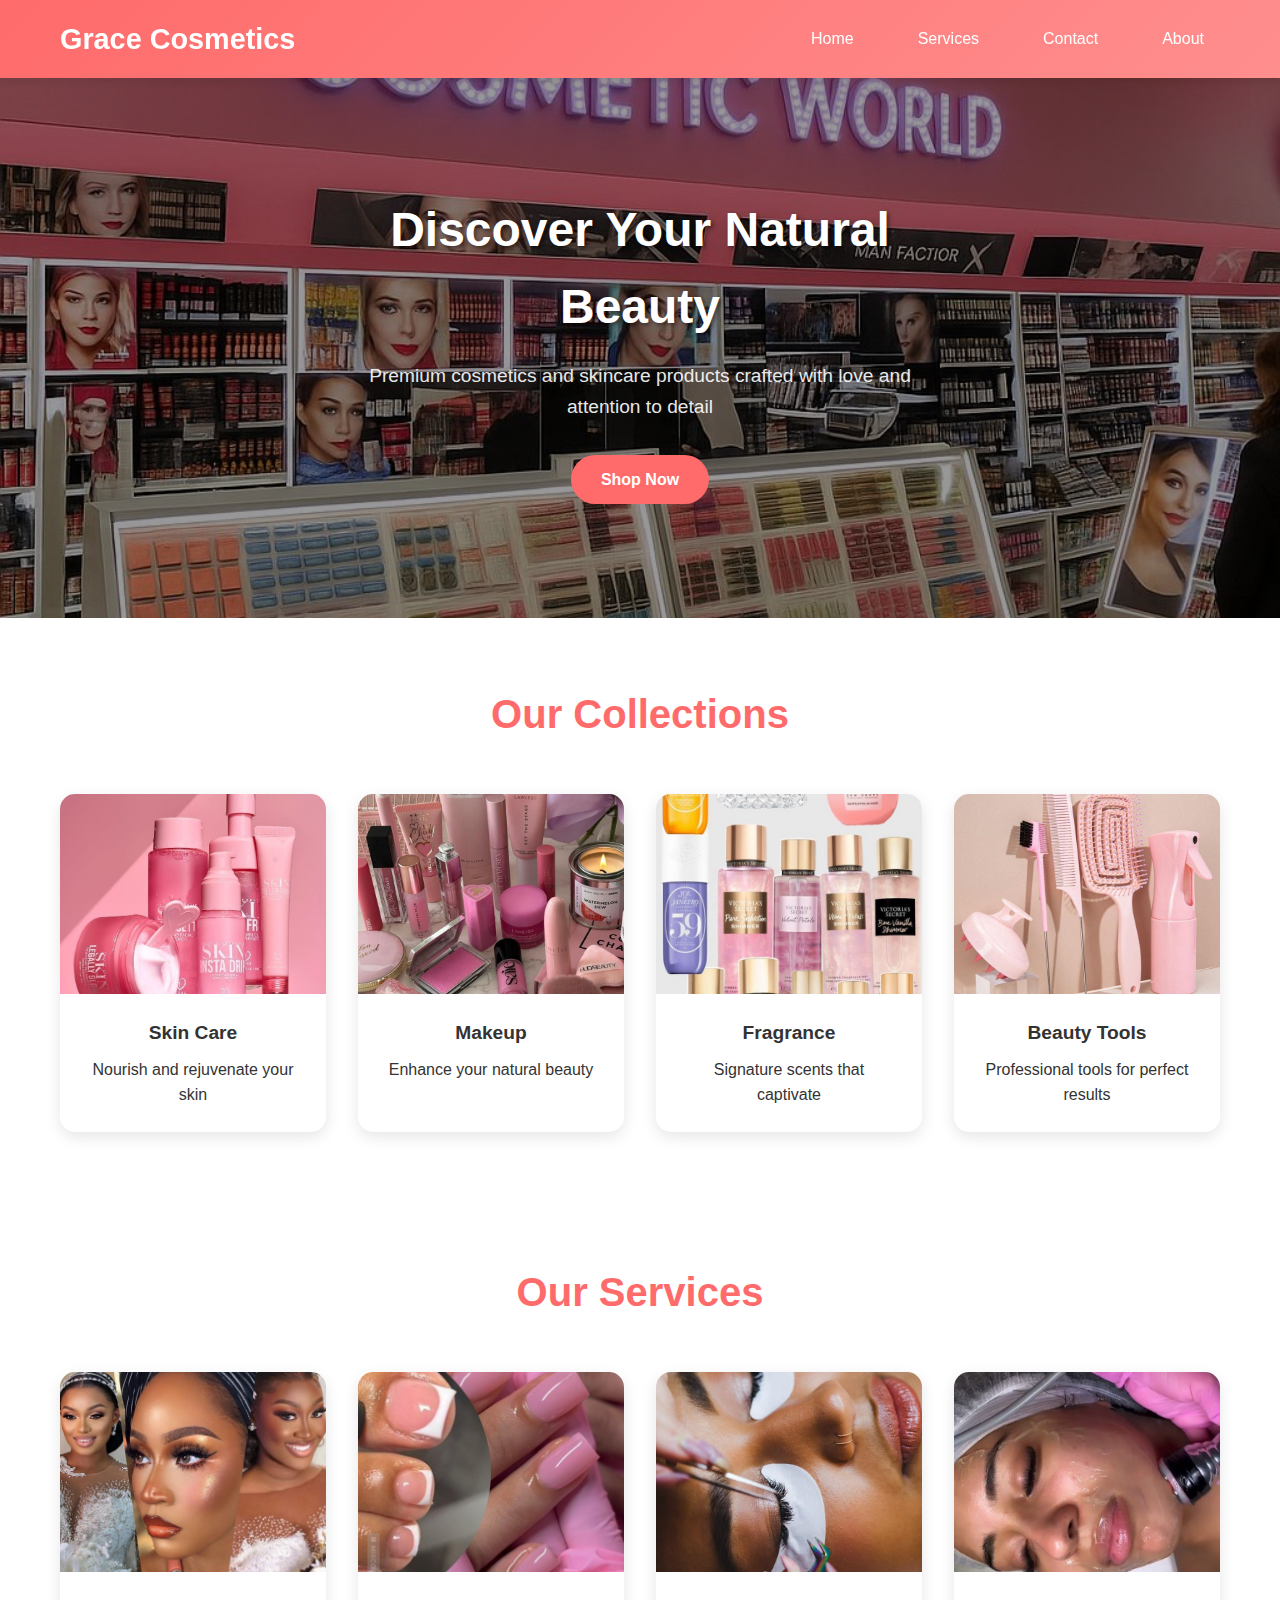
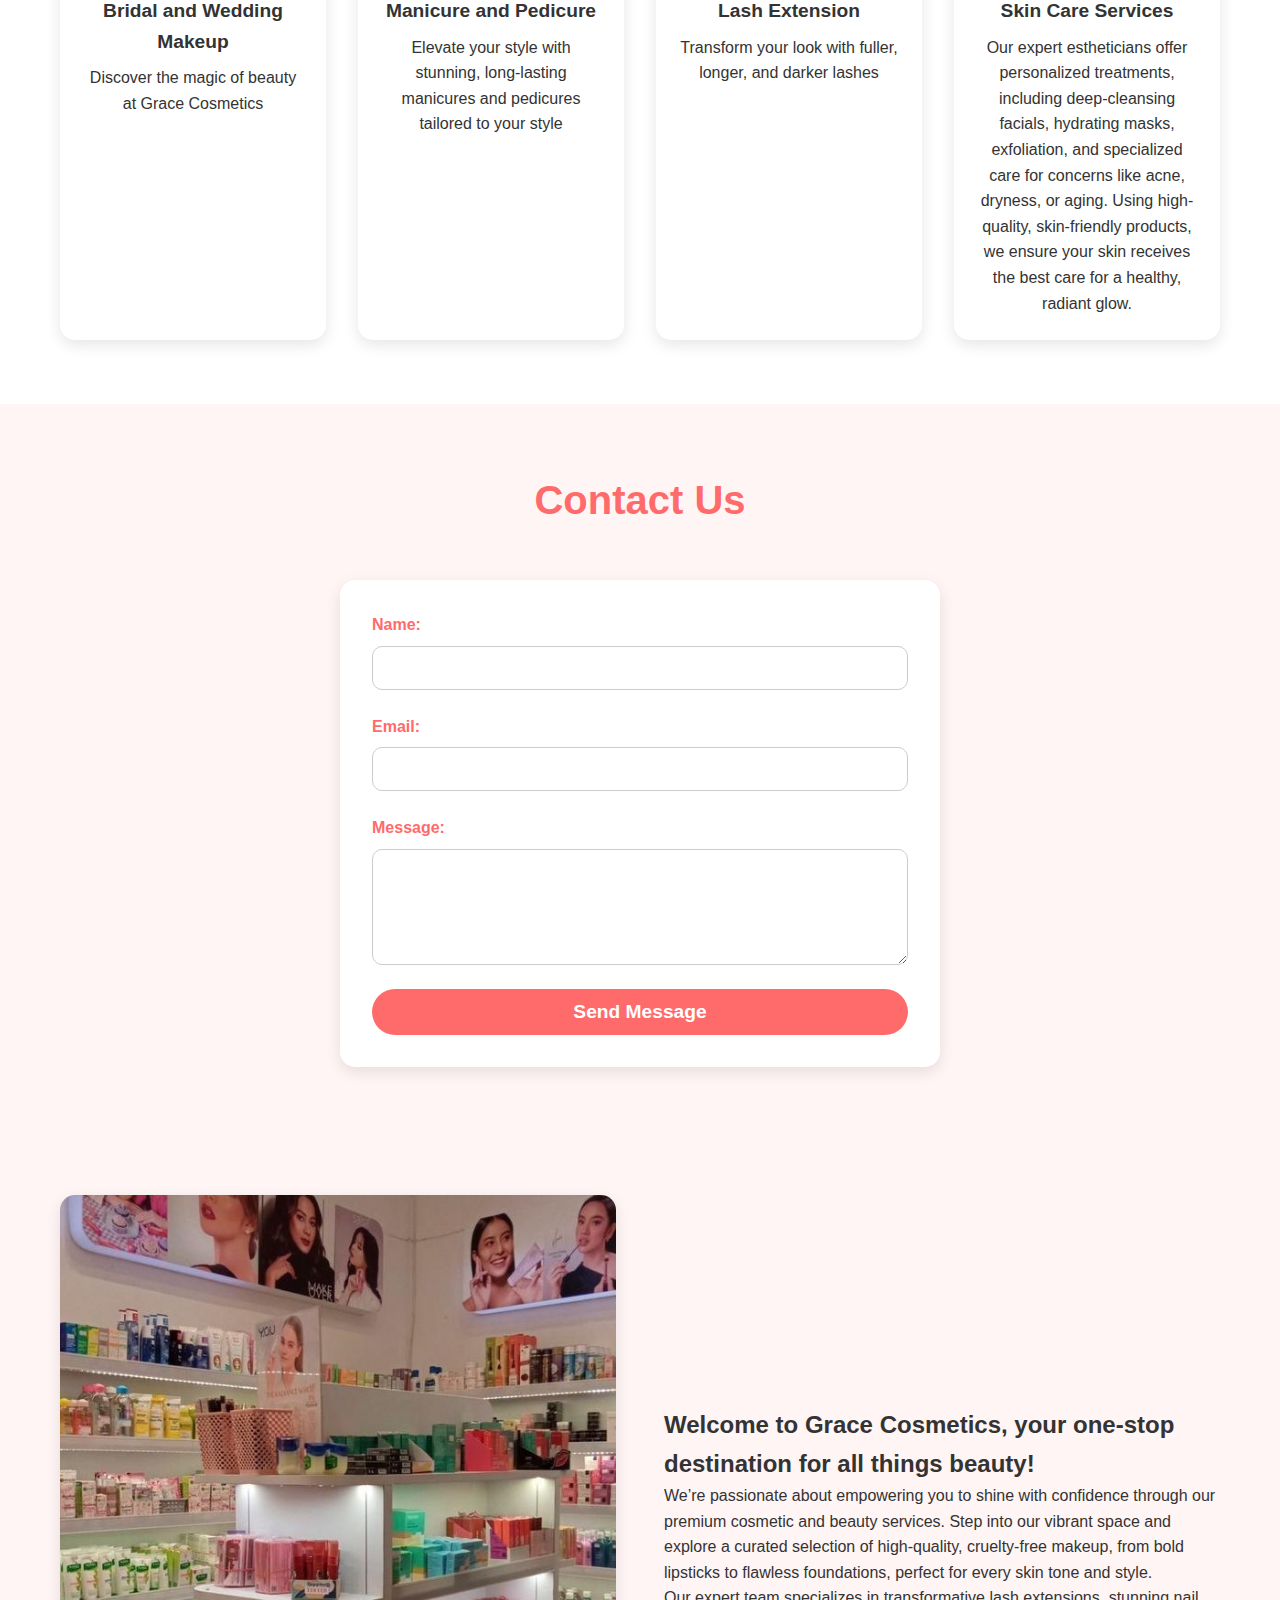
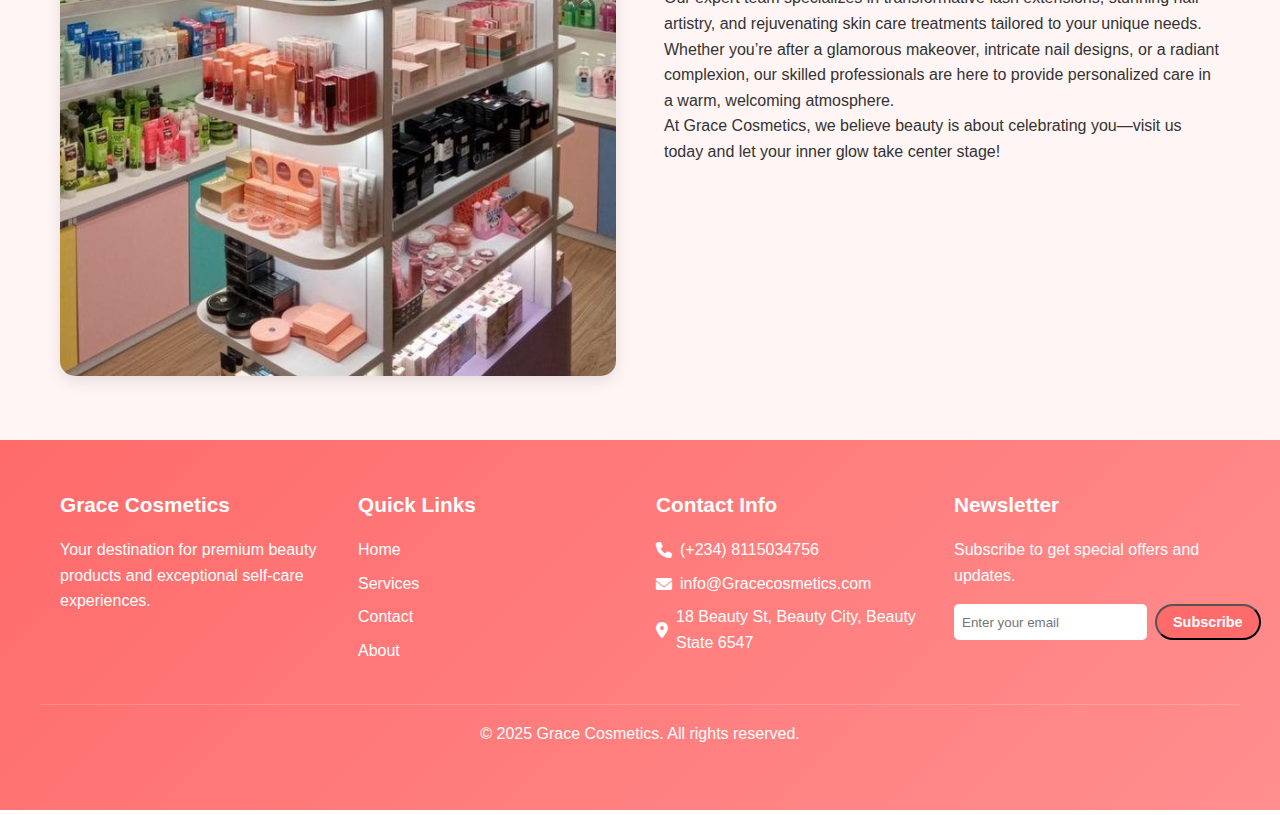
<file: index.html>
<html>
<title>Grace cosmetics page</title>

<head>
    <meta charset="UTF-8">
    <meta name="viewport" content="width=device-width, initial-scale=1.0">
    <title>Grace Cosmetics - Premium Beauty Products</title>
    <link rel="stylesheet" href="style.css">
    <link rel="stylesheet" href="https://cdnjs.cloudflare.com/ajax/libs/font-awesome/6.0.0/css/all.min.css">
</head>
<body>
    <!-- Navigation -->
    <nav class="navbar">
        <div class="container nav-container">
            <a href="index.html" class="logo">Grace Cosmetics</a>
            <ul class="nav-menu">
                <li><a href="#home" class="nav-link">Home</a></li>
                <li><a href="#services" class="nav-link">Services</a></li>
                <li><a href="#contact" class="nav-link">Contact</a></li>
                <li><a href="#about" class="nav-link">About</a></li>
            </ul>
        </div>
    </nav>

    <!-- Hero Section -->
    <section id="home" class="hero">
        <div class="container hero-content">
            <h1>Discover Your Natural Beauty</h1>
            <p>Premium cosmetics and skincare products crafted with love and attention to detail</p>
            <a href="#services" class="btn">Shop Now</a>
        </div>
    </section>

    <!-- Products Section -->
    <section id="products" class="products">
        <div class="container">
            <h2 class="section-title">Our Collections</h2>
            <div class="products-grid">
                <div class="product-card">
                    <img src="images/skin care.jpg" alt="Skin Care" class="product-image">
                    <div class="product-info">
                        <h3 class="product-title">Skin Care</h3>
                        <p>Nourish and rejuvenate your skin</p>
                    </div>
                </div>
                <div class="product-card">
                    <img src="images/make up.jpg" alt="Makeup" class="product-image">
                    <div class="product-info">
                        <h3 class="product-title">Makeup</h3>
                        <p>Enhance your natural beauty</p>
                    </div>
                </div>
                <div class="product-card">
                    <img src="images/fra.jpg" alt="Fragrance" class="product-image">
                    <div class="product-info">
                        <h3 class="product-title">Fragrance</h3>
                        <p>Signature scents that captivate</p>
                    </div>
                </div>
                <div class="product-card">
                    <img src="images/tools.jpg" alt="Beauty Tools" class="product-image">
                    <div class="product-info">
                        <h3 class="product-title">Beauty Tools</h3>
                        <p>Professional tools for perfect results</p>
                    </div>
                </div>
            </div>
        </div>
    </section>

    <!-- Services Section -->
    <section id="services" class="products">
        <div class="container">
            <h2 class="section-title">Our Services</h2>
            <div class="products-grid">
                <div class="product-card">
                    <img src="images/bridal and weeding make up.jpg" alt="Bridal and Wedding Makeup" class="product-image">
                    <div class="product-info">
                        <h3 class="product-title">Bridal and Wedding Makeup</h3>
                        <p>Discover the magic of beauty at Grace Cosmetics</p>
                    </div>
                </div>
                <div class="product-card">
                    <img src="images/pedicure and manicure.jpg" alt="Manicure and Pedicure" class="product-image">
                    <div class="product-info">
                        <h3 class="product-title">Manicure and Pedicure</h3>
                        <p>Elevate your style with stunning, long-lasting manicures and pedicures tailored to your style</p>
                    </div>
                </div>
                <div class="product-card">
                    <img src="images/lash extension.jpg" alt="Lash Extension" class="product-image">
                    <div class="product-info">
                        <h3 class="product-title">Lash Extension</h3>
                        <p>Transform your look with fuller, longer, and darker lashes</p>
                    </div>
                </div>
                <div class="product-card">
                    <img src="images/skin care services.jpg" alt="Skin Care Services" class="product-image">
                    <div class="product-info">
                        <h3 class="product-title">Skin Care Services</h3>
                        <p>Our expert estheticians offer personalized treatments, including deep-cleansing facials, hydrating masks, exfoliation, and specialized care for concerns like acne, dryness, or aging. Using high-quality, skin-friendly products, we ensure your skin receives the best care for a healthy, radiant glow.</p>
                    </div>
                </div>
            </div>
        </div>
    </section>

    <!-- Contact Section -->
    <section id="contact" class="contact">
        <div class="container">
            <h2 class="section-title">Contact Us</h2>
            <form action="send_mail.php" method="POST" class="contact-form">
                <div class="form-group">
                    <label for="name">Name:</label>
                    <input type="text" id="name" name="name" required>
                </div>
                <div class="form-group">
                    <label for="email">Email:</label>
                    <input type="email" id="email" name="email" required>
                </div>
                <div class="form-group">
                    <label for="message">Message:</label>
                    <textarea id="message" name="message" rows="5" required></textarea>
                </div>
                <button type="submit" class="btn">Send Message</button>
            </form>
        </div>
    </section>

    <!-- About Section -->
    <section id="about" class="about">
        <div class="container about-content">
            <img src="images/bakstore 2.jpg" alt="Grace Cosmetics Store" class="about-image">
            <div>
                <h2>Welcome to Grace Cosmetics, your one-stop destination for all things beauty!</h2>
                <p>We’re passionate about empowering you to shine with confidence through our premium cosmetic and beauty services. Step into our vibrant space and explore a curated selection of high-quality, cruelty-free makeup, from bold lipsticks to flawless foundations, perfect for every skin tone and style.</p>
                <p>Our expert team specializes in transformative lash extensions, stunning nail artistry, and rejuvenating skin care treatments tailored to your unique needs. Whether you’re after a glamorous makeover, intricate nail designs, or a radiant complexion, our skilled professionals are here to provide personalized care in a warm, welcoming atmosphere.</p>
                <p>At Grace Cosmetics, we believe beauty is about celebrating you—visit us today and let your inner glow take center stage!</p>
            </div>
        </div>
    </section>

    <!-- Footer -->
    <footer class="footer">
        <div class="container footer-content">
            <div class="footer-section">
                <h3>Grace Cosmetics</h3>
                <p>Your destination for premium beauty products and exceptional self-care experiences.</p>
            </div>
            <div class="footer-section">
                <h3>Quick Links</h3>
                <ul class="footer-links">
                    <li><a href="#home">Home</a></li>
                    <li><a href="#services">Services</a></li>
                    <li><a href="#contact">Contact</a></li>
                    <li><a href="#about">About</a></li>
                </ul>
            </div>
            <div class="footer-section">
                <h3>Contact Info</h3>
                <ul class="footer-links">
                    <li><i class="fas fa-phone"></i> (+234) 8115034756</li>
                    <li><i class="fas fa-envelope"></i> info@Gracecosmetics.com</li>
                    <li><i class="fas fa-map-marker-alt"></i> 18 Beauty St, Beauty City, Beauty State 6547</li>
                </ul>
            </div>
            <div class="footer-section">
                <h3>Newsletter</h3>
                <p>Subscribe to get special offers and updates.</p>
                <form class="newsletter-form">
                    <input type="email" placeholder="Enter your email" required>
                    <button type="submit" class="btn">Subscribe</button>
                </form>
            </div>
        </div>
        <div class="container copyright">
            <p>&copy; 2025 Grace Cosmetics. All rights reserved.</p>
        </div>
    </footer>
</body>
</html>
</file>
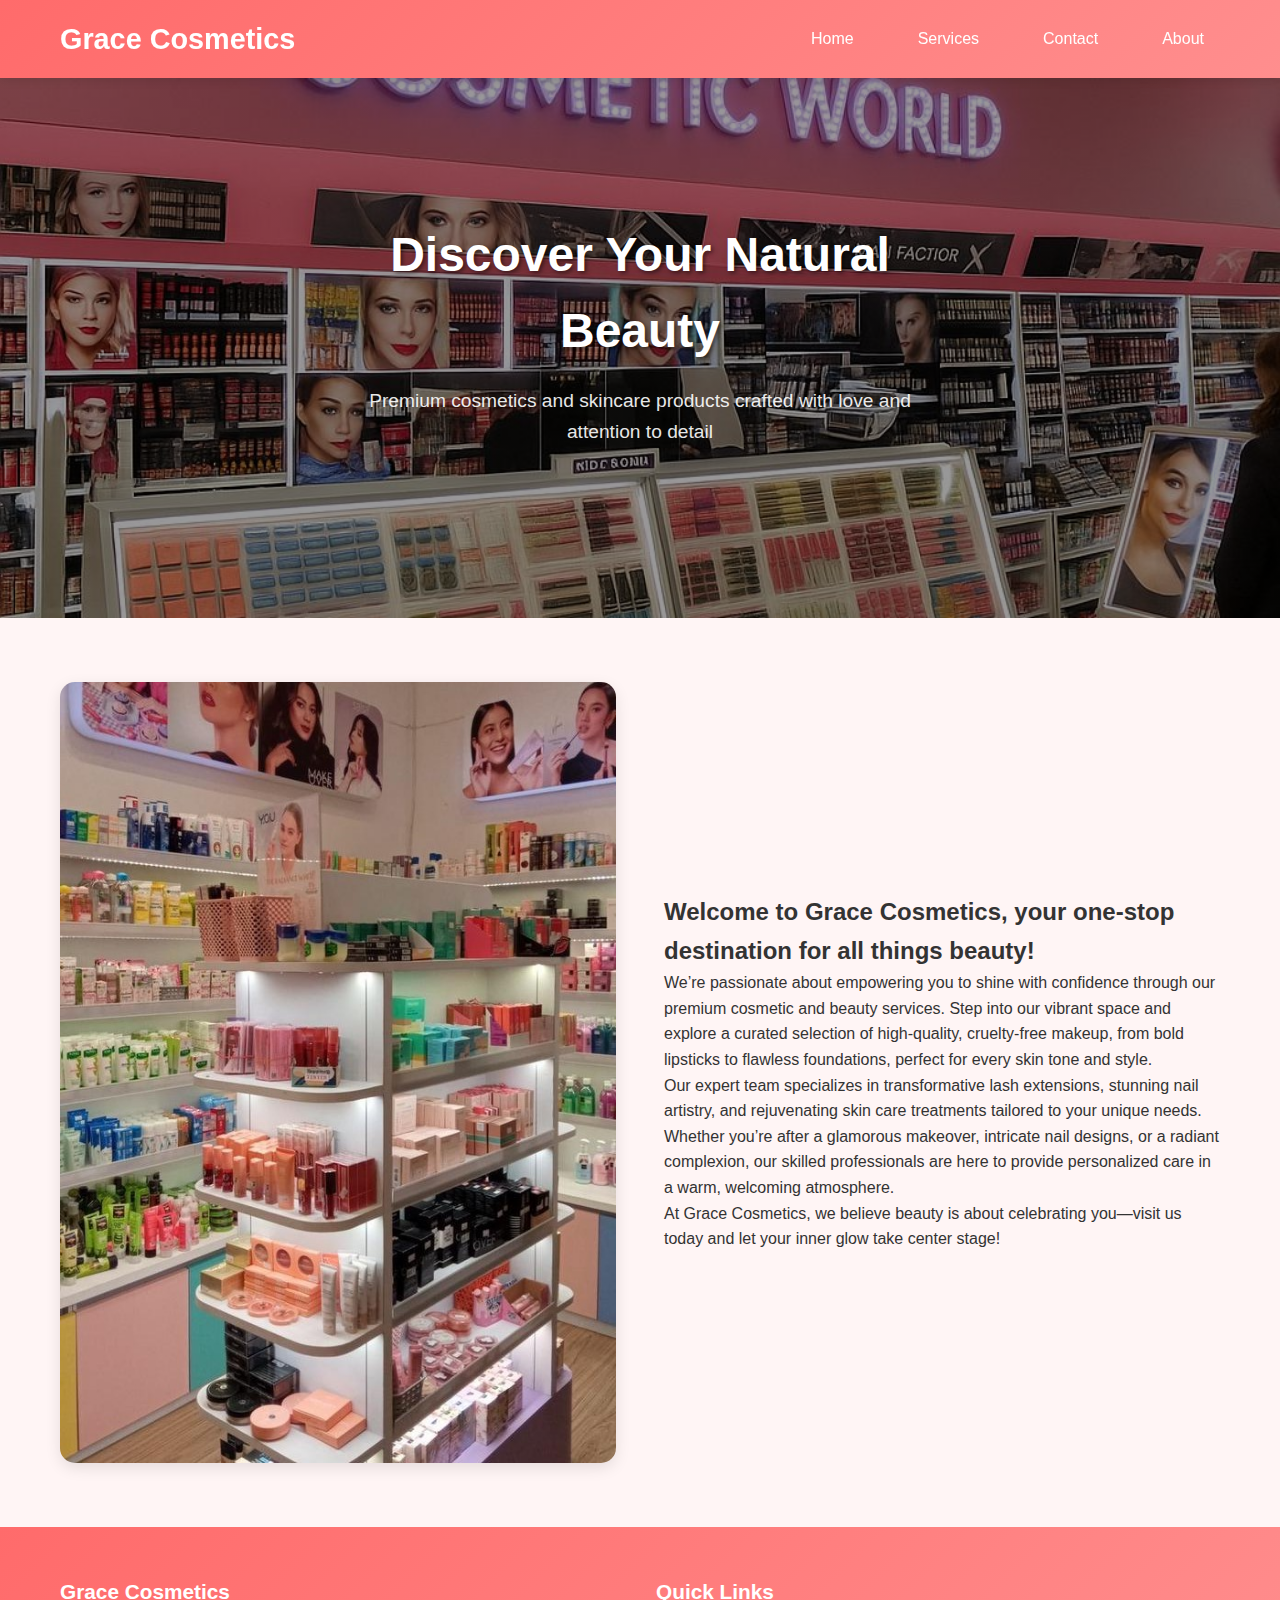
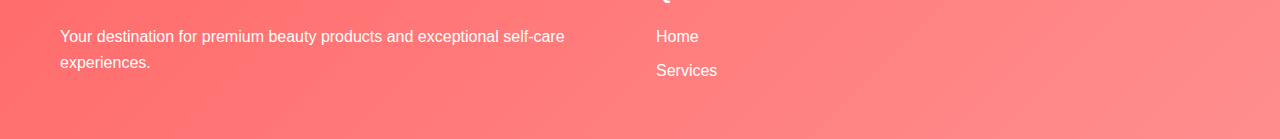
<file: About.html>
<html>
<title>Grace cosmetics page</title>

<head>
    <meta charset="UTF-8">
    <meta name="viewport" content="width=device-width, initial-scale=1.0">
    <title>Grace Cosmetics - Premium Beauty Products</title>
    <link rel="stylesheet" href="style.css">
    <link rel="stylesheet" href="https://cdnjs.cloudflare.com/ajax/libs/font-awesome/6.0.0/css/all.min.css">
</head>
<body>
    <!-- Navigation -->
    <nav class="navbar">
        <div class="container nav-container">
            <a href="index.html" class="logo">Grace Cosmetics</a>
            <ul class="nav-menu">
                <li><a href="index.html" class="nav-link active">Home</a></li>
                <li><a href="Services.html" class="nav-link">Services</a></li>
                <li><a href="Contact.html" class="nav-link">Contact</a></li>
                <li><a href="About.html" class="nav-link">About</a></li>
            </ul>
        </div>
    </nav>

    <!-- Hero Section -->
    <section class="hero">
        <div class="container hero-content">
            <h1>Discover Your Natural Beauty</h1>
            <p>Premium cosmetics and skincare products crafted with love and attention to detail</p>
        </div>
    </section>

<section class="about">
    <div class="container about-content">
        <img src="images/bakstore 2.jpg" alt="Grace Cosmetics Store" class="about-image">
        <div>
            <h2>Welcome to Grace Cosmetics, your one-stop destination for all things beauty!</h2>
            <p>We’re passionate about empowering you to shine with confidence through our premium cosmetic and beauty services. Step into our vibrant space and explore a curated selection of high-quality, cruelty-free makeup, from bold lipsticks to flawless foundations, perfect for every skin tone and style.</p>
            <p>Our expert team specializes in transformative lash extensions, stunning nail artistry, and rejuvenating skin care treatments tailored to your unique needs. Whether you’re after a glamorous makeover, intricate nail designs, or a radiant complexion, our skilled professionals are here to provide personalized care in a warm, welcoming atmosphere.</p>
            <p>At Grace Cosmetics, we believe beauty is about celebrating you—visit us today and let your inner glow take center stage!</p>
        </div>
    </div>
</section>

    <!-- Footer -->
    <footer class="footer">
        <div class="container footer-content">
            <div class="footer-section">
                <h3>Grace Cosmetics</h3>
                <p>Your destination for premium beauty products and exceptional self-care experiences.</p>
            </div>
            <div class="footer-section">
                <h3>Quick Links</h3>
                <ul class="footer-links">
                    <li><a href="index.html">Home</a></li>
                    <li><a href="Services.html">Services</a></li>

</html>
</file>
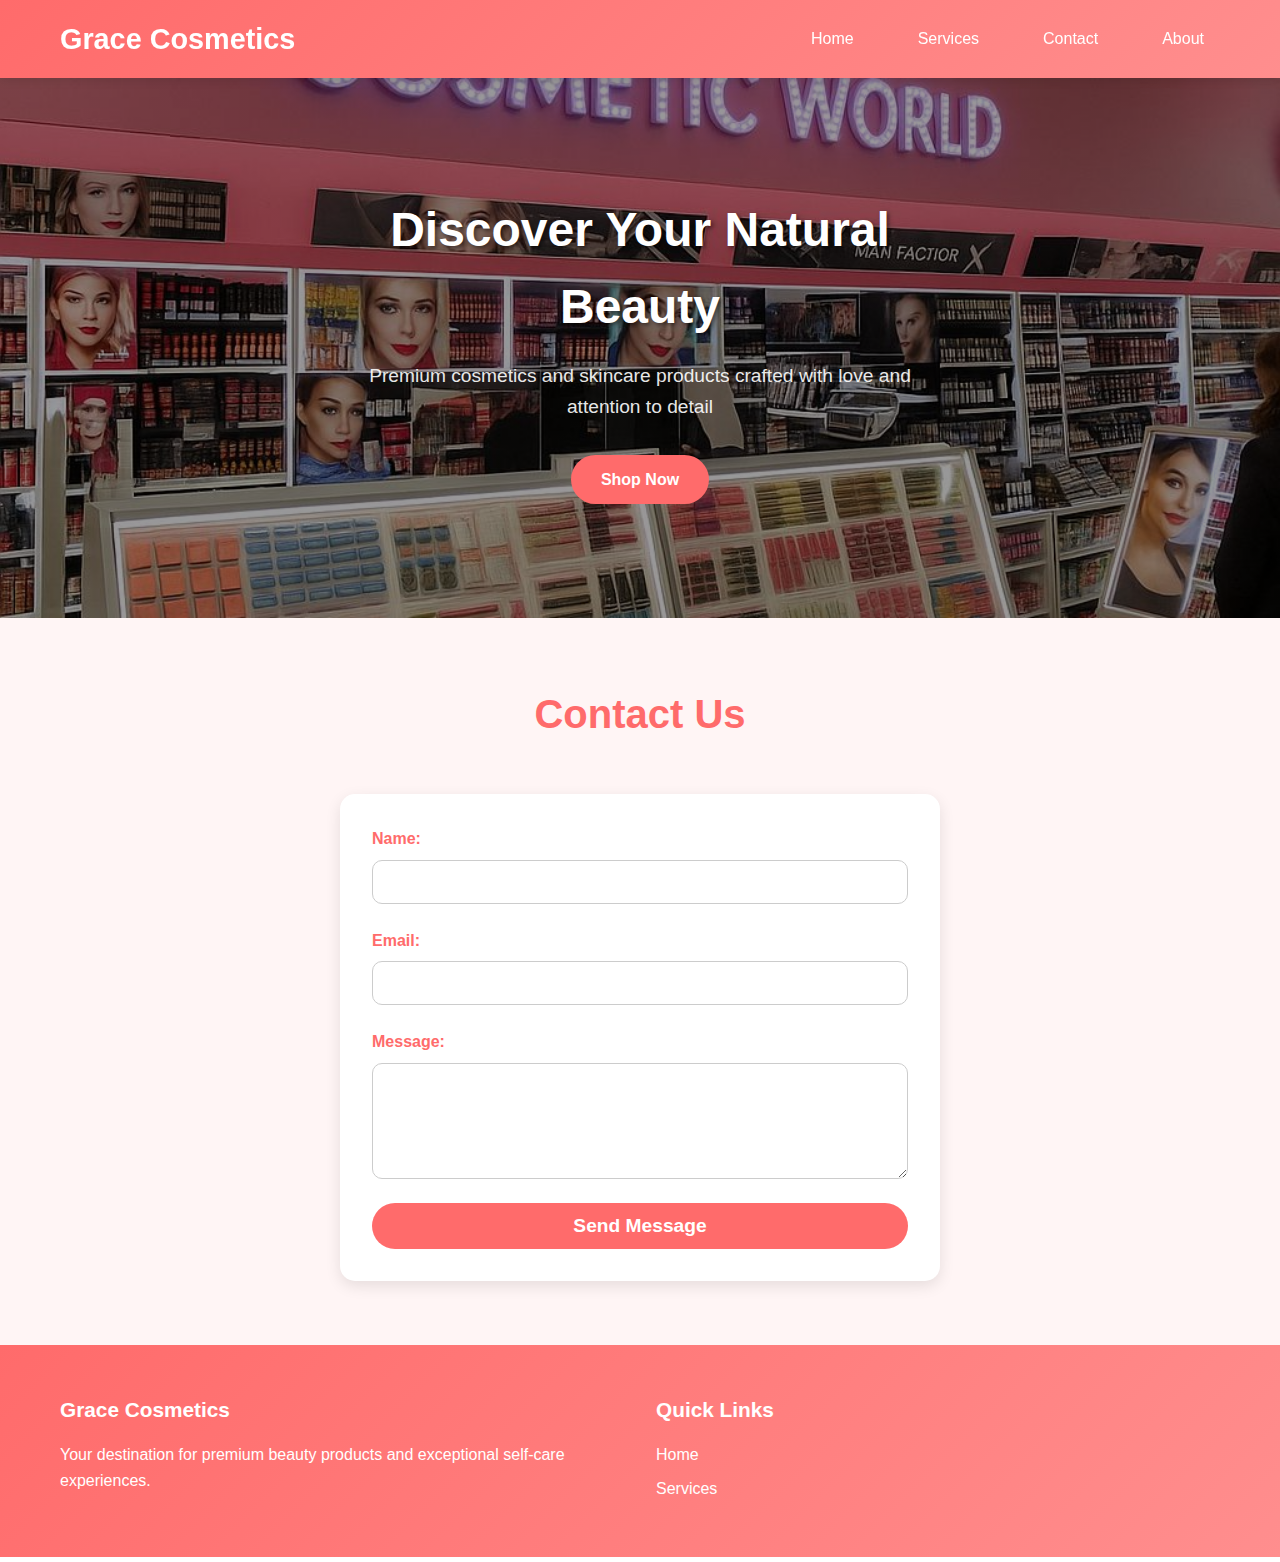
<file: Contact.html>
<html>
<title>Grace cosmetics page</title>

<head>
    <meta charset="UTF-8">
    <meta name="viewport" content="width=device-width, initial-scale=1.0">
    <title>Grace Cosmetics - Premium Beauty Products</title>
    <link rel="stylesheet" href="style.css">
    <link rel="stylesheet" href="https://cdnjs.cloudflare.com/ajax/libs/font-awesome/6.0.0/css/all.min.css">
</head>
<body>
    <!-- Navigation -->
    <nav class="navbar">
        <div class="container nav-container">
            <a href="index.html" class="logo">Grace Cosmetics</a>
            <ul class="nav-menu">
                <li><a href="index.html" class="nav-link active">Home</a></li>
                <li><a href="Services.html" class="nav-link">Services</a></li>
                <li><a href="Contact.html" class="nav-link">Contact</a></li>
                <li><a href="About.html" class="nav-link">About</a></li>
            </ul>
        </div>
    </nav>

    <!-- Hero Section -->
    <section class="hero">
        <div class="container hero-content">
            <h1>Discover Your Natural Beauty</h1>
            <p>Premium cosmetics and skincare products crafted with love and attention to detail</p>
            <a href="#products" class="btn">Shop Now</a>
        </div>
    </section>

    <!-- Contact Form Section -->
    <section class="contact">
        <div class="container">
            <h2 class="section-title">Contact Us</h2>
            <form action="send_mail.php" method="POST" class="contact-form">
                <div class="form-group">
                    <label for="name">Name:</label>
                    <input type="text" id="name" name="name" required>
                </div>
                <div class="form-group">
                    <label for="email">Email:</label>
                    <input type="email" id="email" name="email" required>
                </div>
                <div class="form-group">
                    <label for="message">Message:</label>
                    <textarea id="message" name="message" rows="5" required></textarea>
                </div>
                <button type="submit" class="btn">Send Message</button>
            </form>
        </div>
    </section>

    <!-- Footer -->
    <footer class="footer">
        <div class="container footer-content">
            <div class="footer-section">
                <h3>Grace Cosmetics</h3>
                <p>Your destination for premium beauty products and exceptional self-care experiences.</p>
            </div>
            <div class="footer-section">
                <h3>Quick Links</h3>
                <ul class="footer-links">
                    <li><a href="index.html">Home</a></li>
                    <li><a href="Services.html">Services</a></li>

</html>
</file>
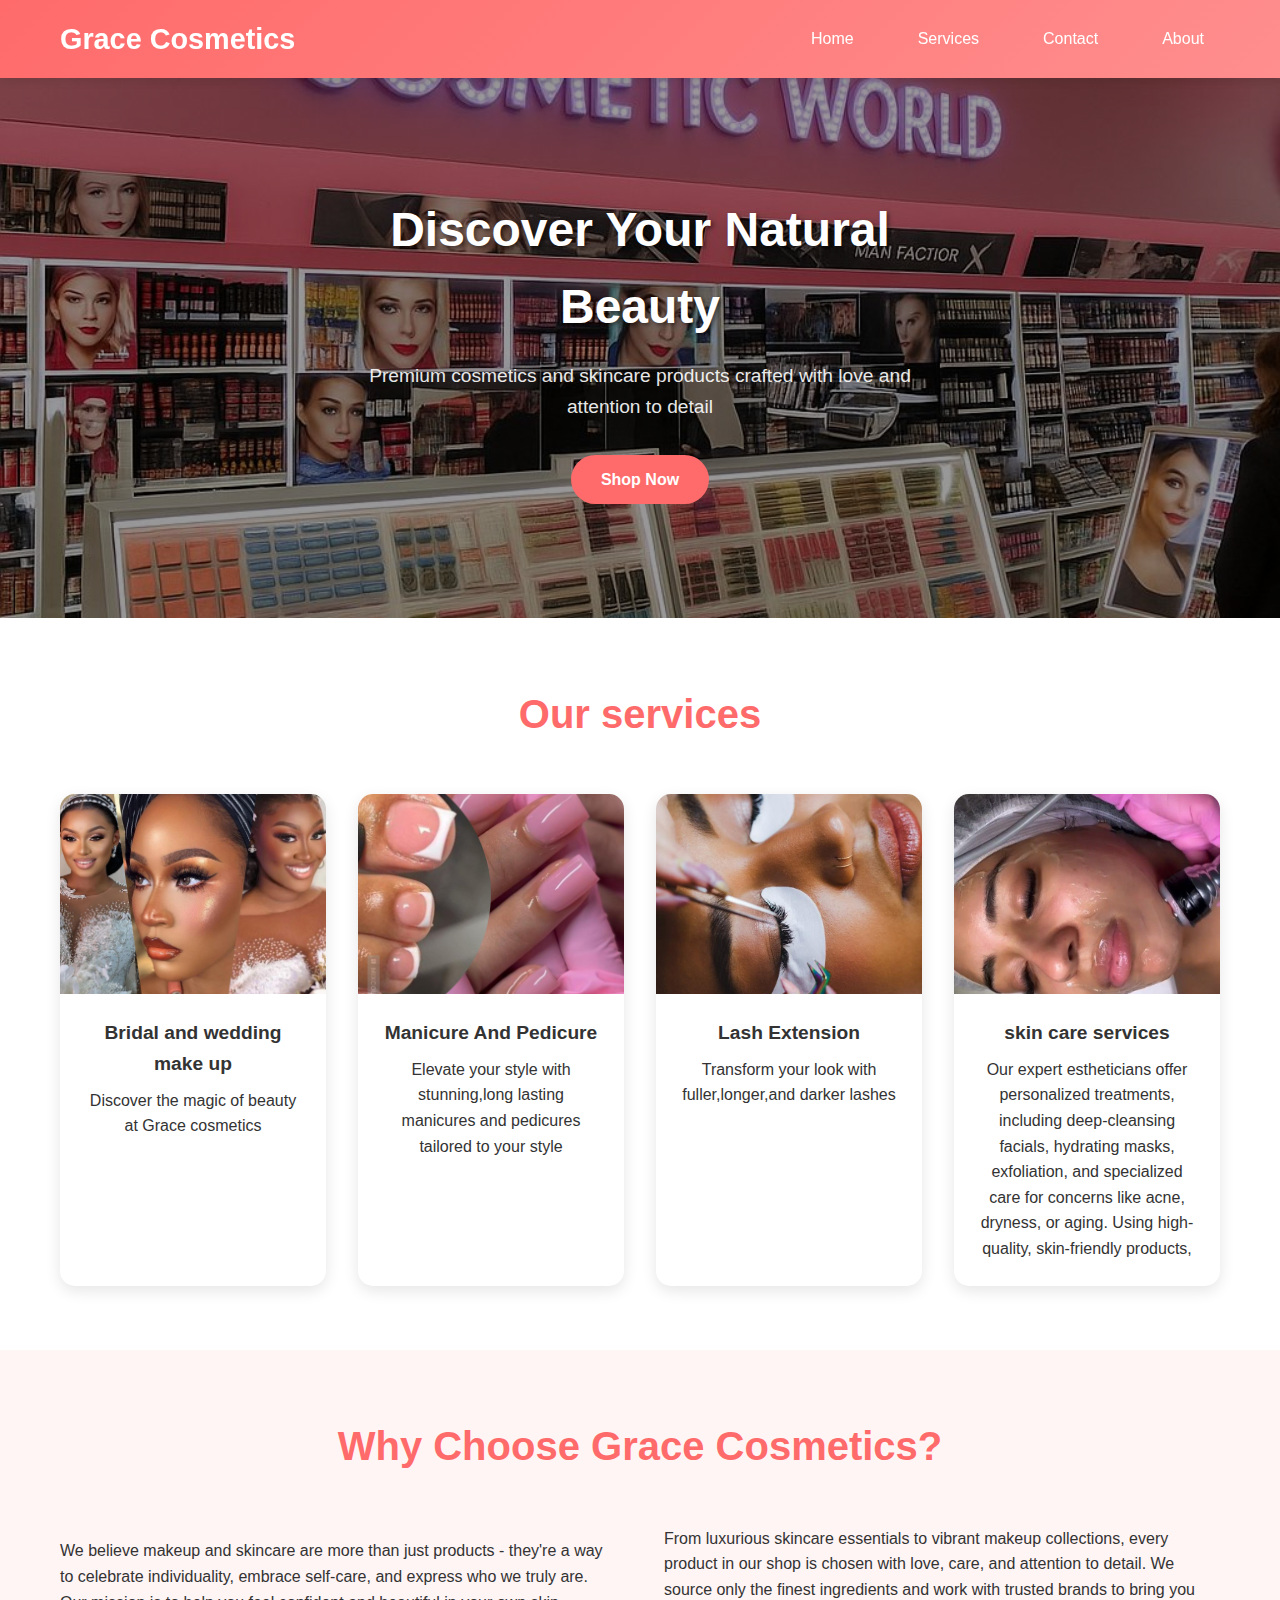
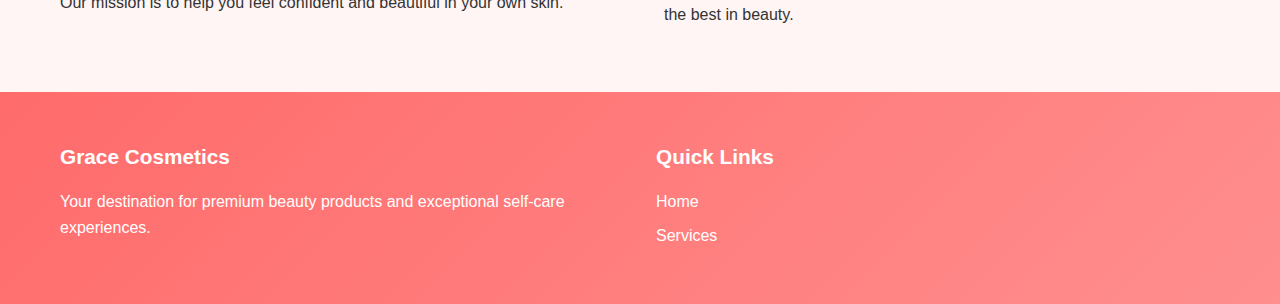
<file: Services.html>
<html>
<title>Grace cosmetics page</title>

<head>
    <meta charset="UTF-8">
    <meta name="viewport" content="width=device-width, initial-scale=1.0">
    <title>Grace Cosmetics - Premium Beauty Products</title>
    <link rel="stylesheet" href="style.css">
    <link rel="stylesheet" href="https://cdnjs.cloudflare.com/ajax/libs/font-awesome/6.0.0/css/all.min.css">
</head>
<body>
    <!-- Navigation -->
    <nav class="navbar">
        <div class="container nav-container">
            <a href="index.html" class="logo">Grace Cosmetics</a>
            <ul class="nav-menu">
                <li><a href="index.html" class="nav-link active">Home</a></li>
                <li><a href="Services.html" class="nav-link">Services</a></li>
                <li><a href="Contact.html" class="nav-link">Contact</a></li>
                <li><a href="About.html" class="nav-link">About</a></li>
            </ul>
        </div>
    </nav>

    <!-- Hero Section -->
    <section class="hero">
        <div class="container hero-content">
            <h1>Discover Your Natural Beauty</h1>
            <p>Premium cosmetics and skincare products crafted with love and attention to detail</p>
            <a href="#products" class="btn">Shop Now</a>
        </div>
    </section>

    <!-- Products Section -->
    <section id="products" class="products">
        <div class="container">
            <h2 class="section-title">Our services</h2>
            <div class="products-grid">
                <div class="product-card">
                    <img src="images/bridal and weeding make up.jpg" alt="Skin Care" class="product-image">
                    <div class="product-info">
                        <h3 class="product-title">Bridal and wedding make up</h3>
                        <p>Discover the magic of beauty at Grace cosmetics</p>
                    </div>
                </div>
                <div class="product-card">
                    <img src="images/pedicure and manicure.jpg" alt="manicure pedicure" class="product-image">
                    <div class="product-info">
                        <h3 class="product-title">Manicure And Pedicure</h3>
                        <p>Elevate your style with stunning,long lasting manicures and pedicures tailored to your style</p>
                    </div>
                </div>
                <div class="product-card">
                    <img src="images/lash extension.jpg" alt="lash extension" class="product-image">
                    <div class="product-info">
                        <h3 class="product-title">Lash Extension</h3>
                        <p>Transform your look with fuller,longer,and darker lashes</p>
                    </div>
                </div>
                <div class="product-card">
                    <img src="images/skin care services.jpg" alt="skin care service" class="product-image">
                    <div class="product-info">
                        <h3 class="product-title">skin care services</h3>
                        <p>Our expert estheticians offer personalized treatments, including deep-cleansing facials, hydrating masks, exfoliation, and specialized care for concerns like acne, dryness, or aging. Using high-quality, skin-friendly products,</p>
                    </div>
                </div>
            </div>
        </div>
    </section>

    <!-- About Section -->
    <section class="about">
        <div class="container">
            <h2 class="section-title">Why Choose Grace Cosmetics?</h2>
            <div class="about-content">
                <div class="about-text">
                    <p>We believe makeup and skincare are more than just products - they're a way to celebrate individuality, embrace self-care, and express who we truly are. Our mission is to help you feel confident and beautiful in your own skin.</p>
                </div>
                <div class="about-text">
                    <p>From luxurious skincare essentials to vibrant makeup collections, every product in our shop is chosen with love, care, and attention to detail. We source only the finest ingredients and work with trusted brands to bring you the best in beauty.</p>
                </div>
            </div>
        </div>
    </section>

    <!-- Footer -->
    <footer class="footer">
        <div class="container footer-content">
            <div class="footer-section">
                <h3>Grace Cosmetics</h3>
                <p>Your destination for premium beauty products and exceptional self-care experiences.</p>
            </div>
            <div class="footer-section">
                <h3>Quick Links</h3>
                <ul class="footer-links">
                    <li><a href="index.html">Home</a></li>
                    <li><a href="Services.html">Services</a></li>

</html>
</file>
<file: style.css>
/* Reset and Base Styles */
* {
    margin: 0;
    padding: 0;
    box-sizing: border-box;
}

body {
    font-family: 'Segoe UI', Tahoma, Geneva, Verdana, sans-serif;
    line-height: 1.6;
    color: #333;
    background: linear-gradient(135deg, #fff5f5 0%, #ffe6e6 100%);
}

.container {
    max-width: 1200px;
    margin: 0 auto;
    padding: 0 20px;
}

/* Navigation */
.navbar {
    background: linear-gradient(135deg, #ff6b6b 0%, #ff8e8e 100%);
    padding: 1rem 0;
    box-shadow: 0 2px 10px rgba(0,0,0,0.1);
    position: sticky;
    top: 0;
    z-index: 1000;
}

.nav-container {
    display: flex;
    justify-content: space-between;
    align-items: center;
}

.logo {
    font-size: 1.8rem;
    font-weight: bold;
    color: white;
    text-decoration: none;
}

.nav-menu {
    display: flex;
    list-style: none;
    gap: 2rem;
}

.nav-link {
    color: white;
    text-decoration: none;
    font-weight: 500;
    padding: 0.5rem 1rem;
    border-radius: 25px;
    transition: all 0.3s ease;
}

.nav-link:hover {
    background: rgba(255,255,255,0.2);
    transform: translateY(-2px);
}

/* Hero Section */
.hero {
    background: linear-gradient(rgba(0,0,0,0.4), rgba(0,0,0,0.4)), url('images/shop\ photo.jpg');
    background-size: cover;
    background-position: center;
    height: 60vh;
    display: flex;
    align-items: center;
    justify-content: center;
    text-align: center;
    color: white;
}

.hero-content {
    max-width: 600px;
}

.hero h1 {
    font-size: 3rem;
    margin-bottom: 1rem;
    text-shadow: 2px 2px 4px rgba(0,0,0,0.5);
}

.hero p {
    font-size: 1.2rem;
    margin-bottom: 2rem;
    opacity: 0.9;
}

.btn {
    display: inline-block;
    background: #ff6b6b;
    color: white;
    padding: 12px 30px;
    text-decoration: none;
    border-radius: 30px;
    font-weight: 600;
    transition: all 0.3s ease;
}

.btn:hover {
    background: #ff5252;
    transform: translateY(-2px);
    box-shadow: 0 5px 15px rgba(255,107,107,0.3);
}

/* Products Section */
.products {
    padding: 4rem 0;
    background: white;
}

.section-title {
    text-align: center;
    font-size: 2.5rem;
    margin-bottom: 3rem;
    color: #ff6b6b;
}

.products-grid {
    display: grid;
    grid-template-columns: repeat(auto-fit, minmax(250px, 1fr));
    gap: 2rem;
}

.product-card {
    background: white;
    border-radius: 15px;
    overflow: hidden;
    box-shadow: 0 5px 15px rgba(0,0,0,0.1);
    transition: transform 0.3s ease, box-shadow 0.3s ease;
}

.product-card:hover {
    transform: translateY(-5px);
    box-shadow: 0 10px 25px rgba(0,0,0,0.15);
}

.product-image {
    width: 100%;
    height: 200px;
    object-fit: cover;
}

.product-info {
    padding: 1.5rem;
    text-align: center;
}

.product-title {
    font-size: 1.2rem;
    font-weight: 600;
    margin-bottom: 0.5rem;
    color: #333;
}

/* About Section */
.about {
    padding: 4rem 0;
    background: #fff5f5;
}

.about-content {
    display: grid;
    grid-template-columns: 1fr 1fr;
    gap: 3rem;
    align-items: center;
}

.about-image {
    width: 100%;
    border-radius: 15px;
    box-shadow: 0 5px 15px rgba(0,0,0,0.1);
}

/* Contact Form Section */
.contact {
    padding: 4rem 0;
    background: #fff5f5;
}

.contact-form {
    max-width: 600px;
    margin: 0 auto;
    background: white;
    padding: 2rem;
    border-radius: 15px;
    box-shadow: 0 5px 15px rgba(0,0,0,0.1);
}

.form-group {
    margin-bottom: 1.5rem;
}

.form-group label {
    display: block;
    margin-bottom: 0.5rem;
    font-weight: 600;
    color: #ff6b6b;
}

.form-group input,
.form-group textarea {
    width: 100%;
    padding: 0.75rem 1rem;
    border: 1px solid #ccc;
    border-radius: 10px;
    font-size: 1rem;
    transition: border-color 0.3s ease;
}

.form-group input:focus,
.form-group textarea:focus {
    border-color: #ff6b6b;
    outline: none;
}

.contact-form button.btn {
    width: 100%;
    padding: 12px;
    font-size: 1.2rem;
    background: #ff6b6b;
    border: none;
    border-radius: 30px;
    color: white;
    font-weight: 700;
    cursor: pointer;
    transition: background 0.3s ease;
}

.contact-form button.btn:hover {
    background: #ff5252;
    box-shadow: 0 5px 15px rgba(255,82,82,0.3);
}

/* Footer */
.footer {
    background: linear-gradient(135deg, #ff6b6b 0%, #ff8e8e 100%);
    color: white;
    padding: 3rem 0;
}

.footer-content {
    display: grid;
    grid-template-columns: repeat(auto-fit, minmax(250px, 1fr));
    gap: 2rem;
}

.footer-section h3 {
    margin-bottom: 1rem;
    font-size: 1.3rem;
}

.footer-links {
    list-style: none;
}

.footer-links li {
    margin-bottom: 0.5rem;
    display: flex;
    align-items: center;
    gap: 0.5rem;
}

.footer-links a {
    color: white;
    text-decoration: none;
    transition: opacity 0.3s ease;
}

.footer-links a:hover {
    opacity: 0.8;
}

.social-links {
    display: flex;
    gap: 1rem;
    margin-top: 1rem;
}

.social-link {
    color: white;
    text-decoration: none;
    padding: 0.5rem;
    border-radius: 50%;
    transition: background 0.3s ease;
}

.social-link:hover {
    background: rgba(255,255,255,0.2);
}

.newsletter-form {
    display: flex;
    gap: 0.5rem;
    margin-top: 1rem;
}

.newsletter-form input {
    flex: 1;
    padding: 0.5rem;
    border: none;
    border-radius: 5px;
}

.newsletter-form .btn {
    padding: 0.5rem 1rem;
    font-size: 0.9rem;
}

.copyright {
    text-align: center;
    padding: 1rem 0;
    border-top: 1px solid rgba(255,255,255,0.2);
    margin-top: 2rem;
}

/* Responsive Design */
@media (max-width: 768px) {
    .nav-container {
        flex-direction: column;
        gap: 1rem;
    }
    
    .nav-menu {
        gap: 1rem;
    }
    
    .hero h1 {
        font-size: 2rem;
    }
    
    .about-content {
        grid-template-columns: 1fr;
    }
    
    .products-grid {
        grid-template-columns: 1fr;
    }
}

@media (max-width: 480px) {
    .hero {
        height: 50vh;
    }
    
    .hero h1 {
        font-size: 1.8rem;
    }
    
    .section-title {
        font-size: 2rem;
    }
}
</file>
